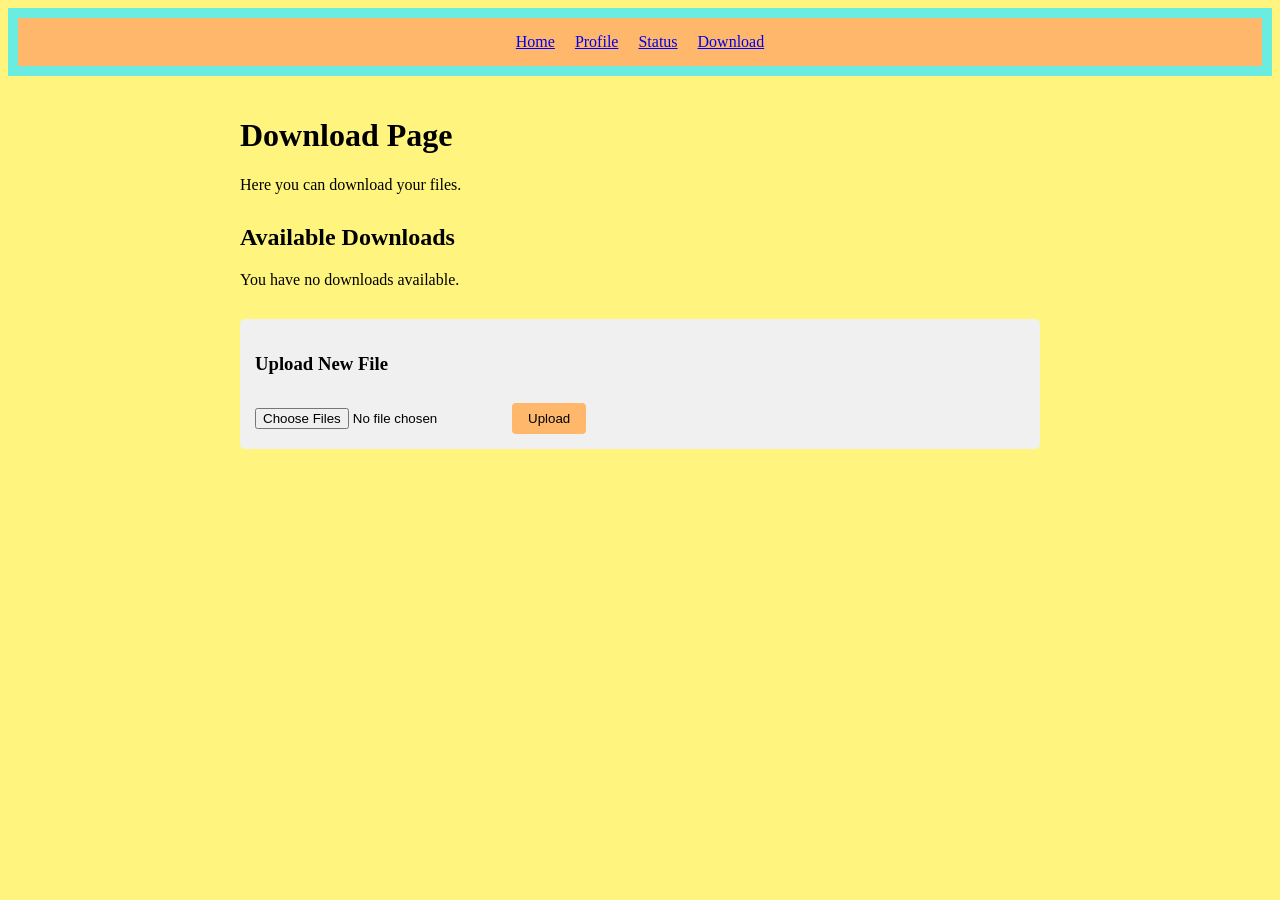
<file: download.html>
<!DOCTYPE html>
<html lang="en">
<head>
    <meta charset="UTF-8">
    <meta name="viewport" content="width=device-width, initial-scale=1.0">
    <title>Document</title>
    <link rel="stylesheet" href="/css/style.css">
</head>
<header>
     <nav style="display: flex;
    justify-content: center;
    gap: 20px;
    padding: 15px;
    background-color: #FFB76C;">
        <a href="index.html">Home</a>
        <a href="profile.html">Profile</a>
       
        <a href="status.html">Status</a>
        <a href="download.html">Download</a>
    </nav>
</header>
<body>
    <div style="padding: 20px; max-width: 800px; margin: 0 auto;">
        <h1>Download Page</h1>
        <p>Here you can download your files.</p>
        
        <section style="margin-top: 30px;">
            <h2>Available Downloads</h2>
            <p>You have no downloads available.</p>
            <!-- Add download buttons/links here when files are available -->
        </section>
        
        <section style="margin-top: 30px; padding: 15px; background-color: #f0f0f0; border-radius: 5px;">
            <h3>Upload New File</h3>
            <input type="file" multiple>
            <button style="margin-top: 10px; padding: 8px 16px; background-color: #FFB76C; border: none; border-radius: 4px; cursor: pointer;">Upload</button>
        </section>
    </div>
</body>
</html>
</file>
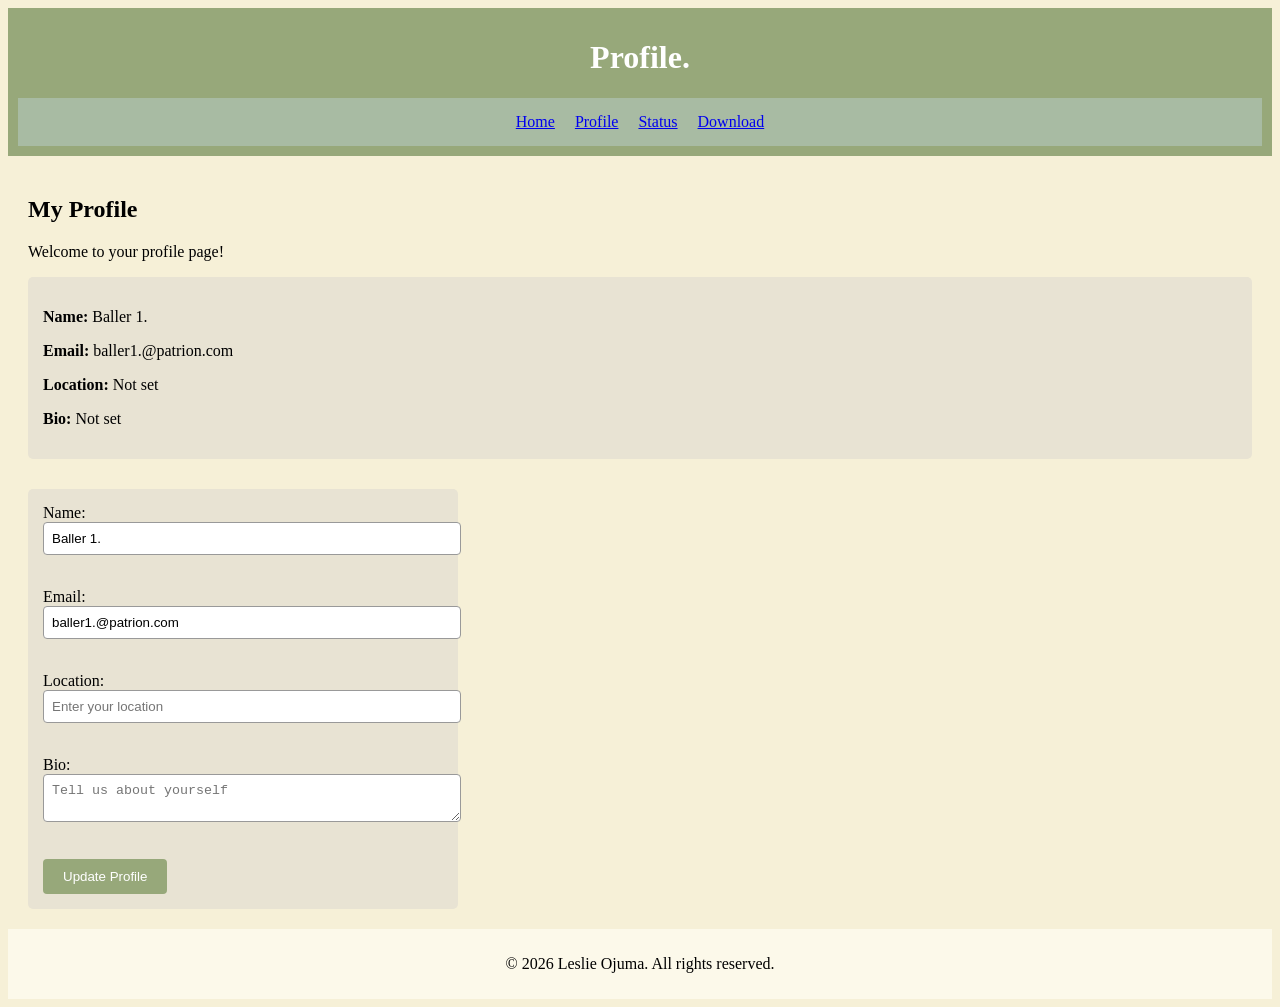
<file: profile.html>
<!DOCTYPE html>
<html lang="en">
<head>
    <meta charset="UTF-8">
    <meta name="viewport" content="width=device-width, initial-scale=1.0">
    <title>Document</title>
    <link rel="stylesheet" href="/css/style.css">
</head>
<body style="background-color: #F6F0D7;">
    <header style="background-color: #97A87A;
    padding: 10px;
    text-align: center;">
        <h1>Profile.</h1>  

        <nav
        style="display: flex;
    justify-content: center;
    gap: 20px;
    padding: 15px;
    background-color: #A8BBA3;">
            <a href="index.html">Home</a>
            <a href="profile.html">Profile</a>
           
            <a href="status.html">Status</a>
            <a href="download.html">Download</a>
        </nav>
    </header>
    <main style="padding: 20px; min-height: calc(100vh - 250px);">
        <h2>My Profile</h2>
        <p>Welcome to your profile page!</p>

        <div class="profile-info" style="margin-bottom: 30px; padding: 15px; background-color: #E8E3D3; border-radius: 5px;">
            <p><strong>Name:</strong> <span id="displayName">Baller 1.</span></p>
            <p><strong>Email:</strong> baller1.@patrion.com</p>
            <p><strong>Location:</strong> Not set</p>
            <p><strong>Bio:</strong> Not set</p>
        </div>

        <form class="profile-form" style="max-width: 400px; padding: 15px; background-color: #E8E3D3; border-radius: 5px;">
            <label for="name">Name:</label>
            <input type="text" id="name" name="name" value="Baller 1." style="width: 100%; padding: 8px; margin-bottom: 15px; border: 1px solid #999; border-radius: 4px;"><br><br>

            <label for="email">Email:</label>
            <input type="email" id="email" name="email" value="baller1.@patrion.com" style="width: 100%; padding: 8px; margin-bottom: 15px; border: 1px solid #999; border-radius: 4px;"><br><br>

            <label for="location">Location:</label>
            <input type="text" id="location" name="location" placeholder="Enter your location" style="width: 100%; padding: 8px; margin-bottom: 15px; border: 1px solid #999; border-radius: 4px;"><br><br>

            <label for="bio">Bio:</label>
            <textarea id="bio" name="bio" placeholder="Tell us about yourself" style="width: 100%; padding: 8px; margin-bottom: 15px; border: 1px solid #999; border-radius: 4px; resize: vertical;"></textarea><br><br>

            <input type="submit" value="Update Profile" style="padding: 10px 20px; background-color: #97A87A; color: white; border: none; border-radius: 4px; cursor: pointer;">
        </form>
    </main>

    <script>
        document.querySelector('.profile-form').addEventListener('submit', function(e) {
            e.preventDefault();
            document.getElementById('displayName').textContent = document.getElementById('name').value;
            alert('Profile updated successfully!');
        });
    </script>
</body>
<footer style="background-color: #FCF9EA;
    padding: 10px;
    text-align: center;">
    <p>&copy; 2026 Leslie Ojuma. All rights reserved.</p>
 </footer>
</html>
</file>
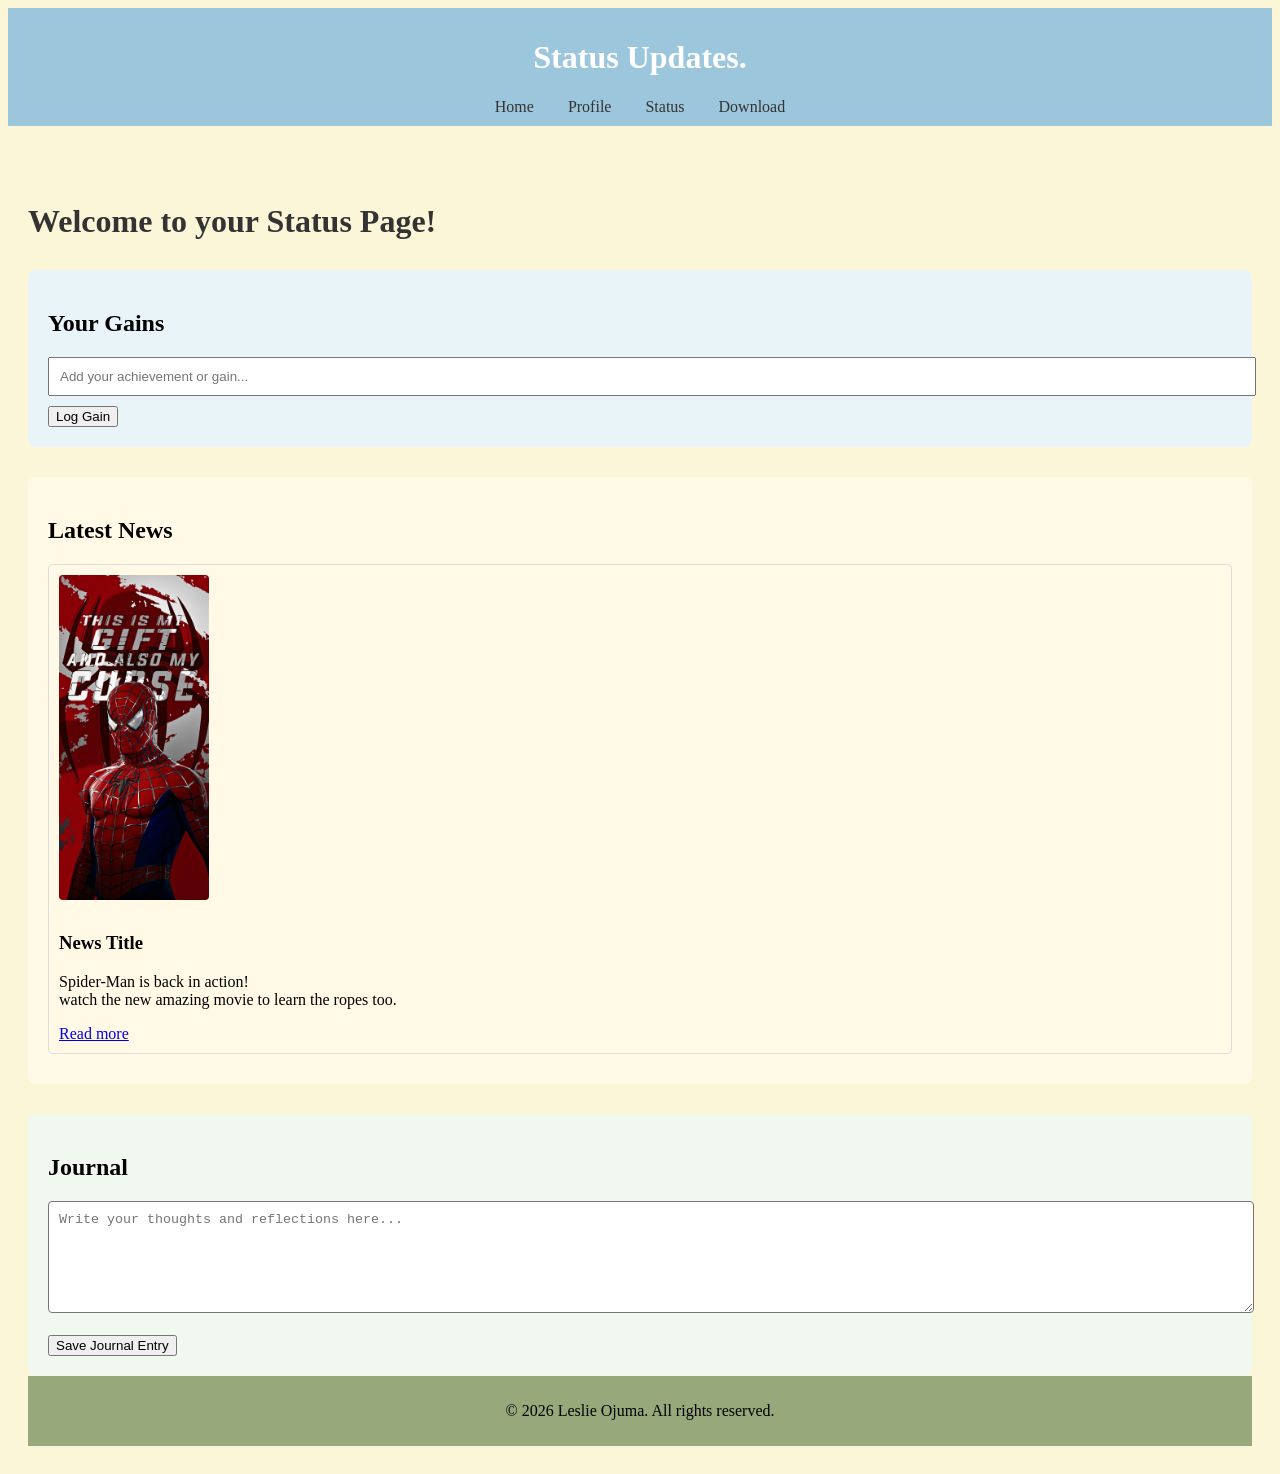
<file: status.html>
<!DOCTYPE html>
<html lang="en">
<head>
    <meta charset="UTF-8">
    <meta name="viewport" content="width=device-width, initial-scale=1.0">
    <title>Document</title>
    <link rel="stylesheet" href="/css/style.css">
</head>
<body style="background-color: #FCF6D9;">
    <header style="background-color: #9CC6DB;
    padding: 10px;
    text-align: center;">
        <h1>Status Updates.</h1>  

        <nav style="margin-top: 15px;">
            <a href="index.html" style="margin: 0 15px; text-decoration: none; color: #333; font-weight: 500; transition: color 0.3s;">Home</a>
            <a href="profile.html" style="margin: 0 15px; text-decoration: none; color: #333; font-weight: 500; transition: color 0.3s;">Profile</a>
            <a href="status.html" style="margin: 0 15px; text-decoration: none; color: #333; font-weight: 500; transition: color 0.3s;">Status</a>
            <a href="download.html" style="margin: 0 15px; text-decoration: none; color: #333; font-weight: 500; transition: color 0.3s;">Download</a>
        </nav>

      
    </header>
    <main style="padding: 20px;">
        <br><br>
        <h1 style="color: #333;">Welcome to your Status Page!</h1>
        <section style="margin-top: 30px; padding: 20px; background-color: #E8F4F8; border-radius: 8px;">
            <h2>Your Gains</h2>
            <input type="text" placeholder="Add your achievement or gain..." style="width: 100%; padding: 10px; margin-bottom: 10px;">
            <button type="submit">Log Gain</button>
        </section>

        <section style="margin-top: 30px; padding: 20px; background-color: #FFF9E6; border-radius: 8px;">
            <h2>Latest News</h2>
            <div style="border: 1px solid #ddd; padding: 10px; margin-bottom: 10px; border-radius: 4px;">
                <img src="/image/spider-man.jpeg" alt="Spider-Man News" style="width: 150px; height: auto; margin-bottom: 10px; border-radius: 4px;">
                <h3>News Title</h3>
                <p>Spider-Man is back in action!<br>
                watch the new amazing movie  to learn the ropes too.</p>
                <a href="#">Read more</a>
            </div>
        </section>

        <section style="margin-top: 30px; padding: 20px; background-color: #F0F8F0; border-radius: 8px;">
            <h2>Journal</h2>
            <textarea placeholder="Write your thoughts and reflections here..." rows="6" style="width: 100%; padding: 10px; border-radius: 4px;"></textarea><br><br>
            <button type="submit">Save Journal Entry</button>
        </section>
        
</body>
<footer style="background-color: #97A87A;
    padding: 10px;
    text-align: center;">
    <p>&copy; 2026 Leslie Ojuma. All rights reserved.</p>
 </footer>

</html>
</file>
<file: css/style.css>
.gallery{
    column-count: 2;
    column-gap: 10px;
    padding: 20px;
}

.card{
    padding: 10px;
    border-radius: 10px;
    background-color: #f0f0f0;
    margin-bottom: 10px;
}

.card img{
    width: 100%;
    border-radius: 10px;
}

header{
    background-color: #6AECE1;
    color: white;
    padding: 10px;
    text-align: center;
}

body{
    background-color: #FFF57E;
}
</file>
